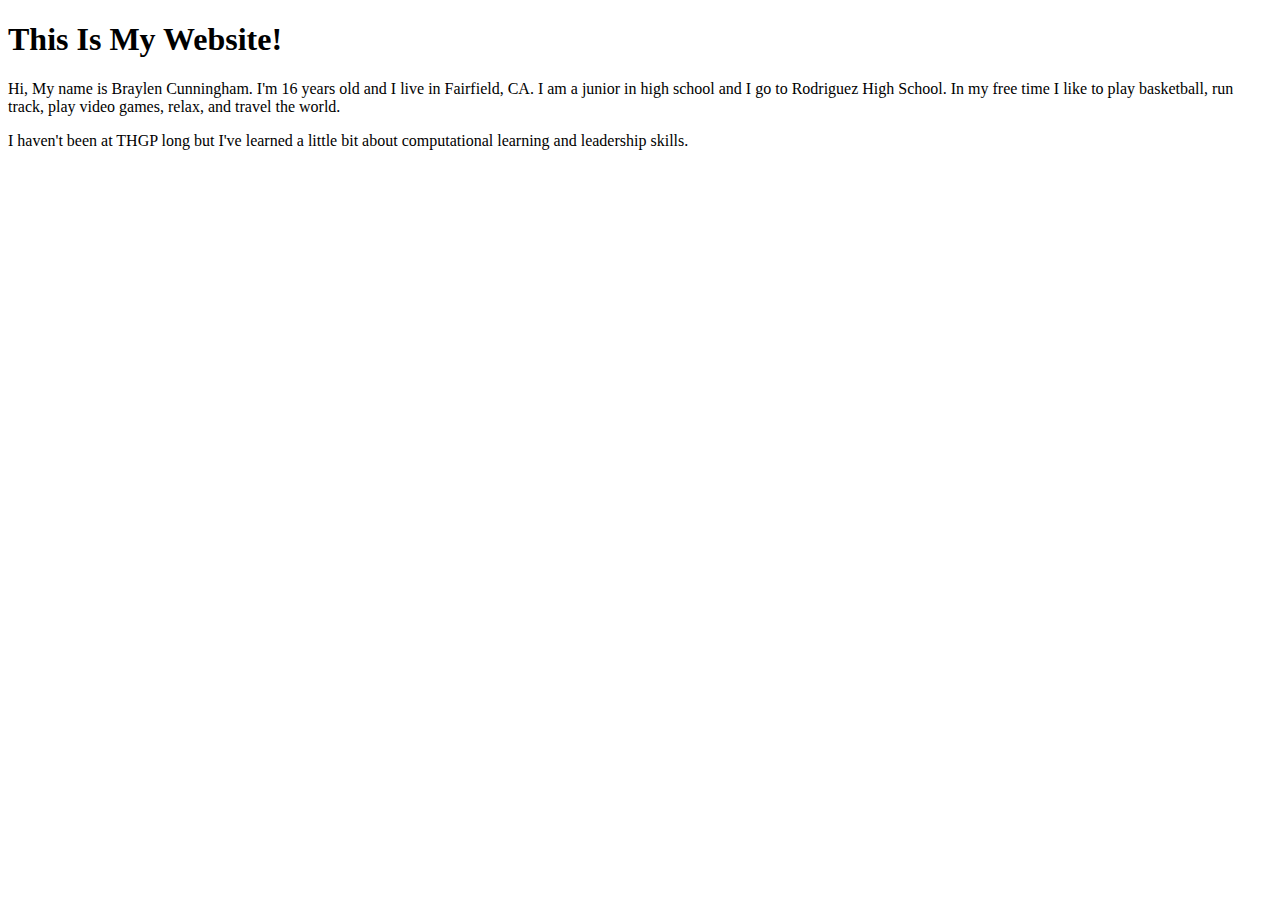
<file: Web Dev/index.html>
<!DOCTYPE html>
<html lang="en">
        <head>
            <meta charset="UTF-8">
            <meta name="viewport" content="width=device-width, initial-scale=1.0">
            <title>Document</title>
            <h1>This Is My Website!</h1>
        </head>
        <body>
            <p>
                Hi, My name is Braylen Cunningham. I'm 16 years old and I live in Fairfield, CA.
                I am a junior in high school and I go to Rodriguez High School. In my free time I like to play basketball,
                run track, play video games, relax, and travel the world. 
            
            </p>
                I haven't been at THGP long but I've learned a little bit about computational learning
                and leadership skills.
                
         </body>
</html>
</file>
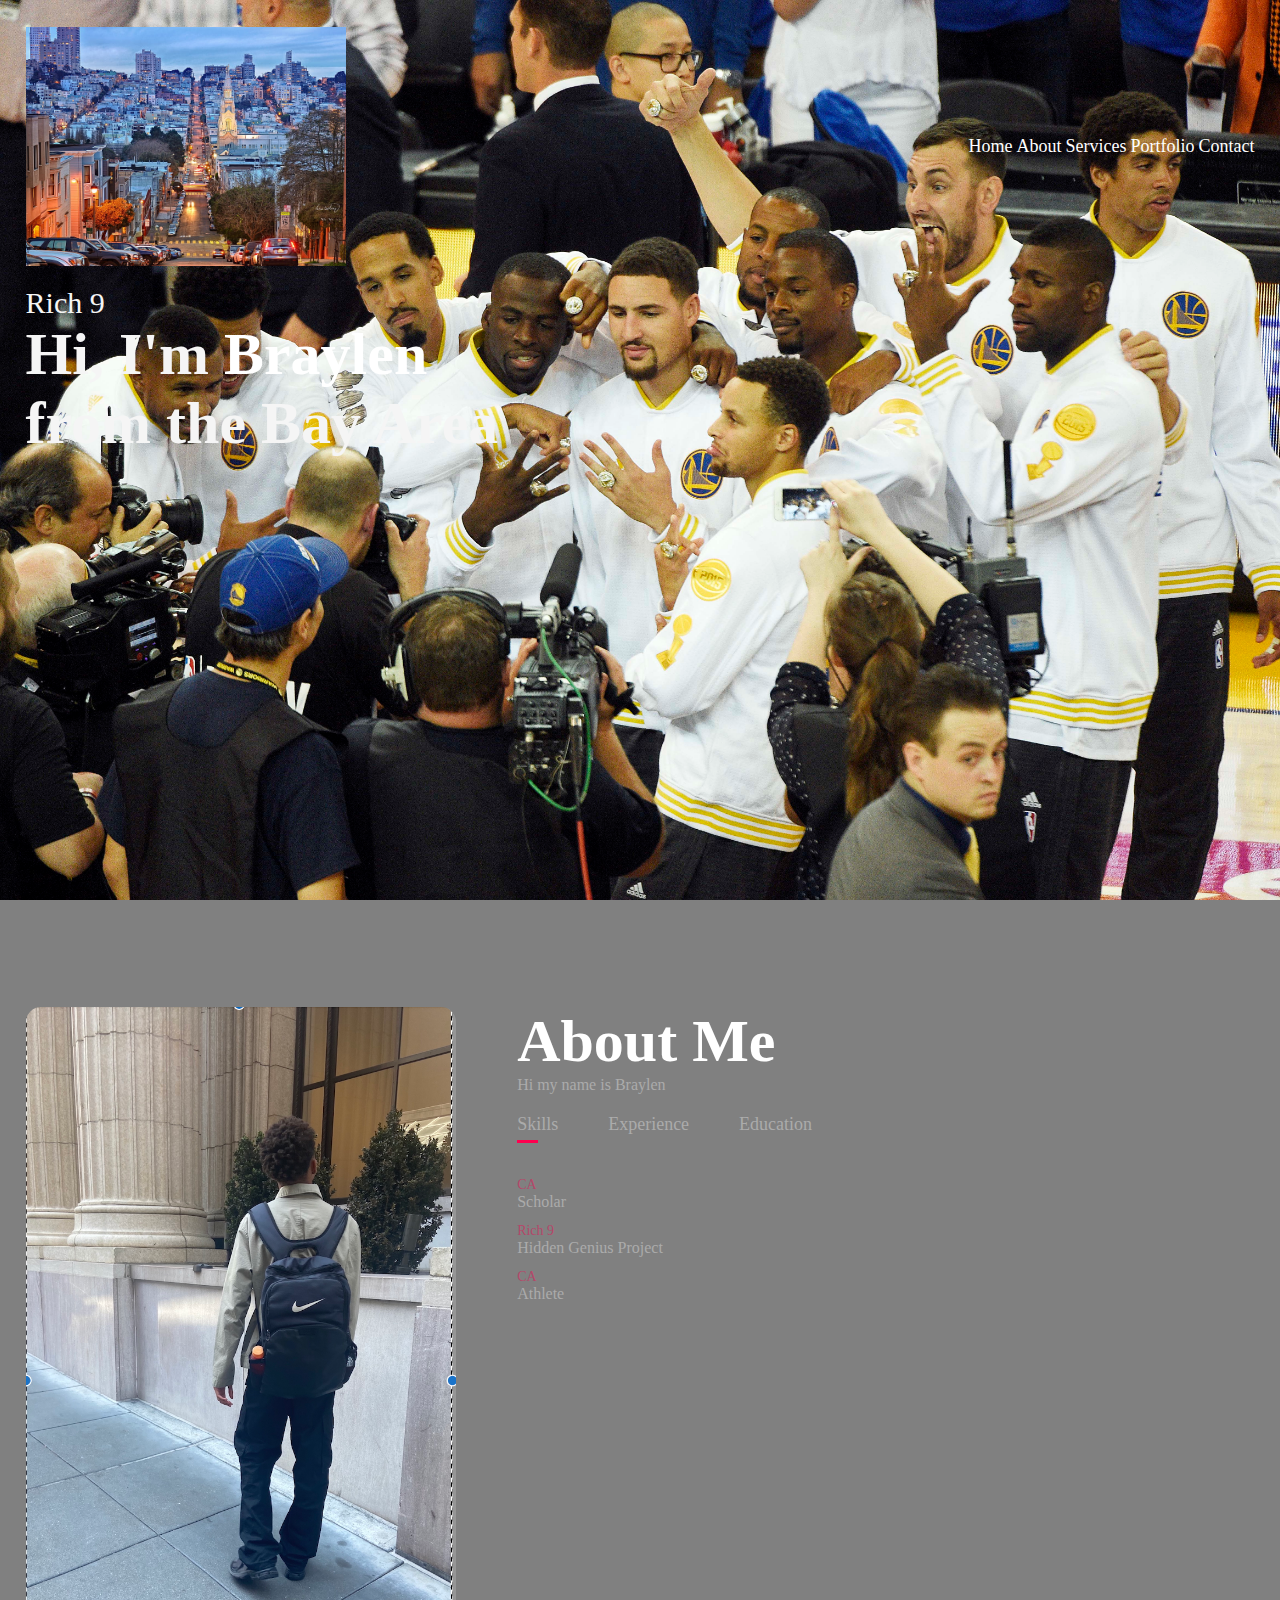
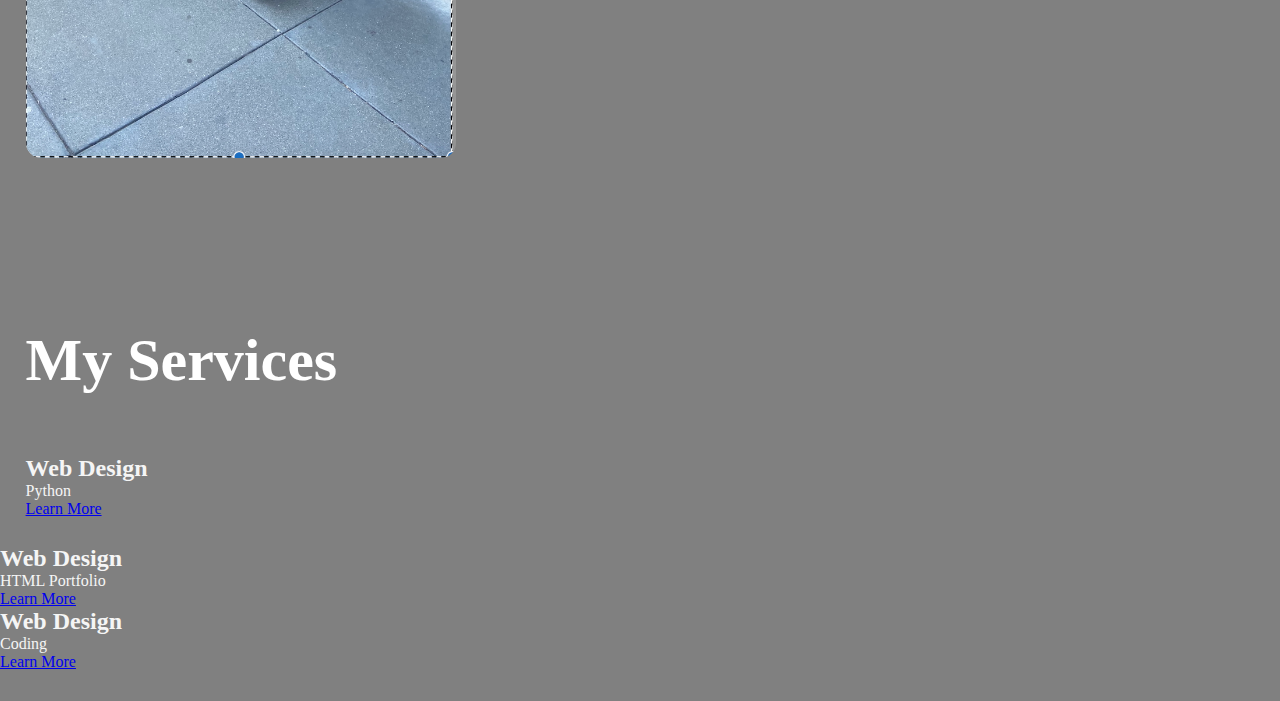
<file: Web Dev/Portfolio/index.html>
<!DOCTYPE html>
<html lang="en">
<head>
    <meta charset="UTF-8">
    <meta name="viewport" content="width=device-width, initial-scale=1.0">
    <title>Braylen's Portfolio</title>
    <link rel="stylesheet" href="style.css">
</head>
<body>
    <div id="header">
        <div class = "container">
            <nav>
                <img src="images/street.jpeg" class="logo">
                <ul>
                   <li><a href="home">Home</a></li>
                   <li><a href="home">About</a></li>
                   <li><a href="home">Services</a></li>
                   <li><a href="home">Portfolio</a></li>
                   <li><a href="home">Contact</a></li>
                </ul>
            </nav>
            <div class="header-text">
                <p>Rich 9</p>
            <h1>Hi, I'm<span> Braylen </span><br> from the Bay Area </h1>
        </div>
    </div>
</div>
<!-- ----------------- about ------------------------------->
<div id="about">
    <div class="container">
        <div class="row">
            <div class="about-col-1">
                <img src="images/braylen.jpeg">
            </div>
            <div class="about-col-2">
            <h1 class="sub-title">About Me</h1>
            <p>Hi my name is Braylen</p>

             <div class="tab-titles">
                <p class="tab-links active-link" onclick="opentab('skills')">Skills</p>
                <p class="tab-links" onclick="opentab('experience')">Experience</p>  
                <p class="tab-links" onclick="opentab('education')">Education</p>        
        </div>
    <div class="tab-contents active-tab" id="skills">
        <ul>
            <li><span>CA</span><br>Scholar</li>
            <li><span>Rich 9</span><br>Hidden Genius Project</li>
            <li><span>CA</span><br>Athlete</li>
        </ul>
        </div>
        <div class="tab-contents" id= "experience">
            <ul>
                <li><span>July 2024 - August 2024 </span>Lifeguarding</li>
                <li><span>2025 - </span>Hidden Genius </li>
        </ul>
        </div>
        <div class="tab-contents" id= "education">
            <ul>
                            <li><span>2013 - 2019 </span>Elementary School</li>
                            <li><span>2020 - 2024 </span>Middle School</li>
                            <li><span>2024 - Current </span>High School</li>
                        </ul>
                    </div>
                </div>
            </div>
        </div>
    </div>
</div>

<!-----------------services---------------->
<div id = services>
    <div class="container">
        <h1 class= "sub-title">My Services</h1>
        <div class="services-list">   
        </div>
            <h2>Web Design</h2>
            <p>Python</p>
            <a href="#">Learn More</a>
        </div>
         <div>
            <h2>Web Design</h2>
            <p>HTML Portfolio</p>
            <a href="#">Learn More</a>
        </div>
        <div>
            <h2>Web Design</h2>
            <p>Coding</p>
            <a href="#">Learn More</a>
        <div>
    </div>
<div>
</div>

<script>

    var tablinks = document.getElementsbyClassName("tab-links");
    var tabcontents = document.getElementsbyClassName("tab-contents");

    function opentab(tabname){
        for(tablink of tablinks){
            tablink.classlist.remove("active-link");
        }
        for(tab-content of tab-contents){
            tab-content.classList.remove("active-tab");
        }
        event.currentTarget.classlist.add("active-link")
        document.getElementById(tabname).classlist.add("active-tab");
    }



</script>







</body>
</html>
</file>
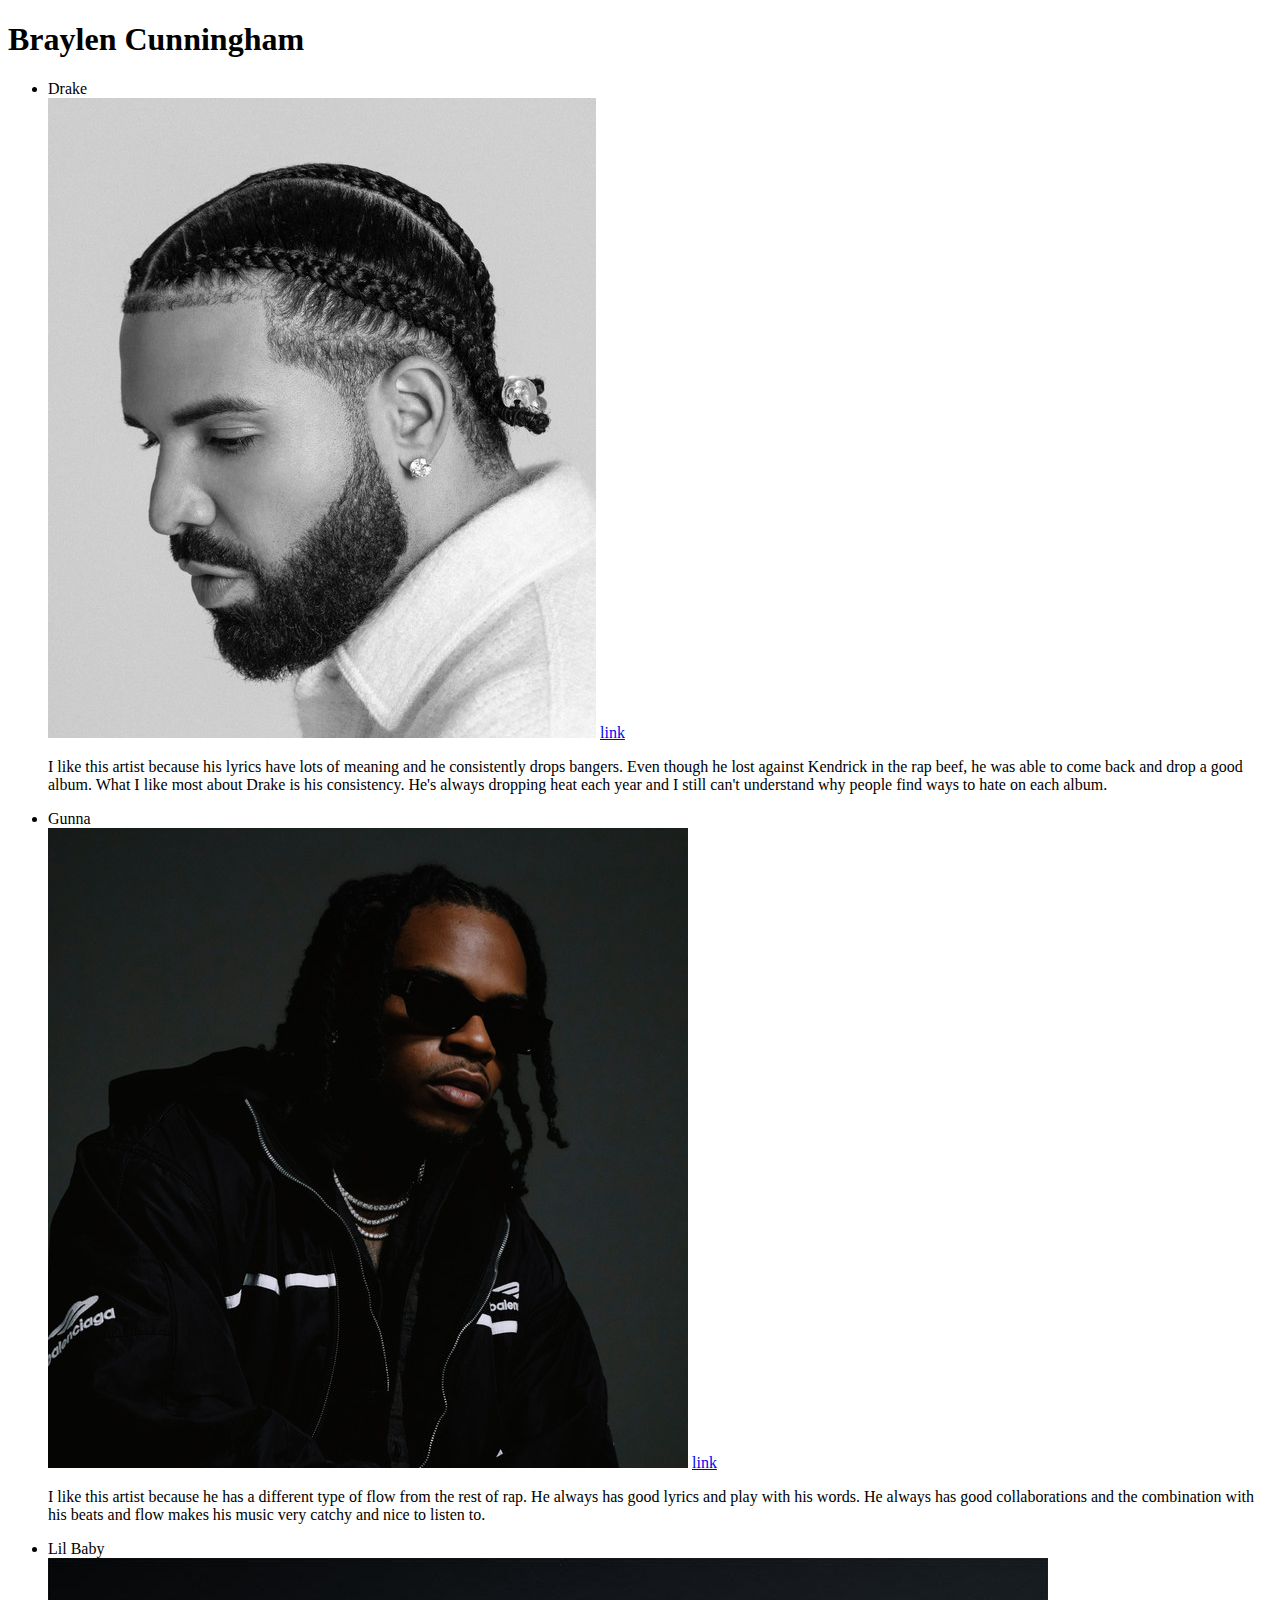
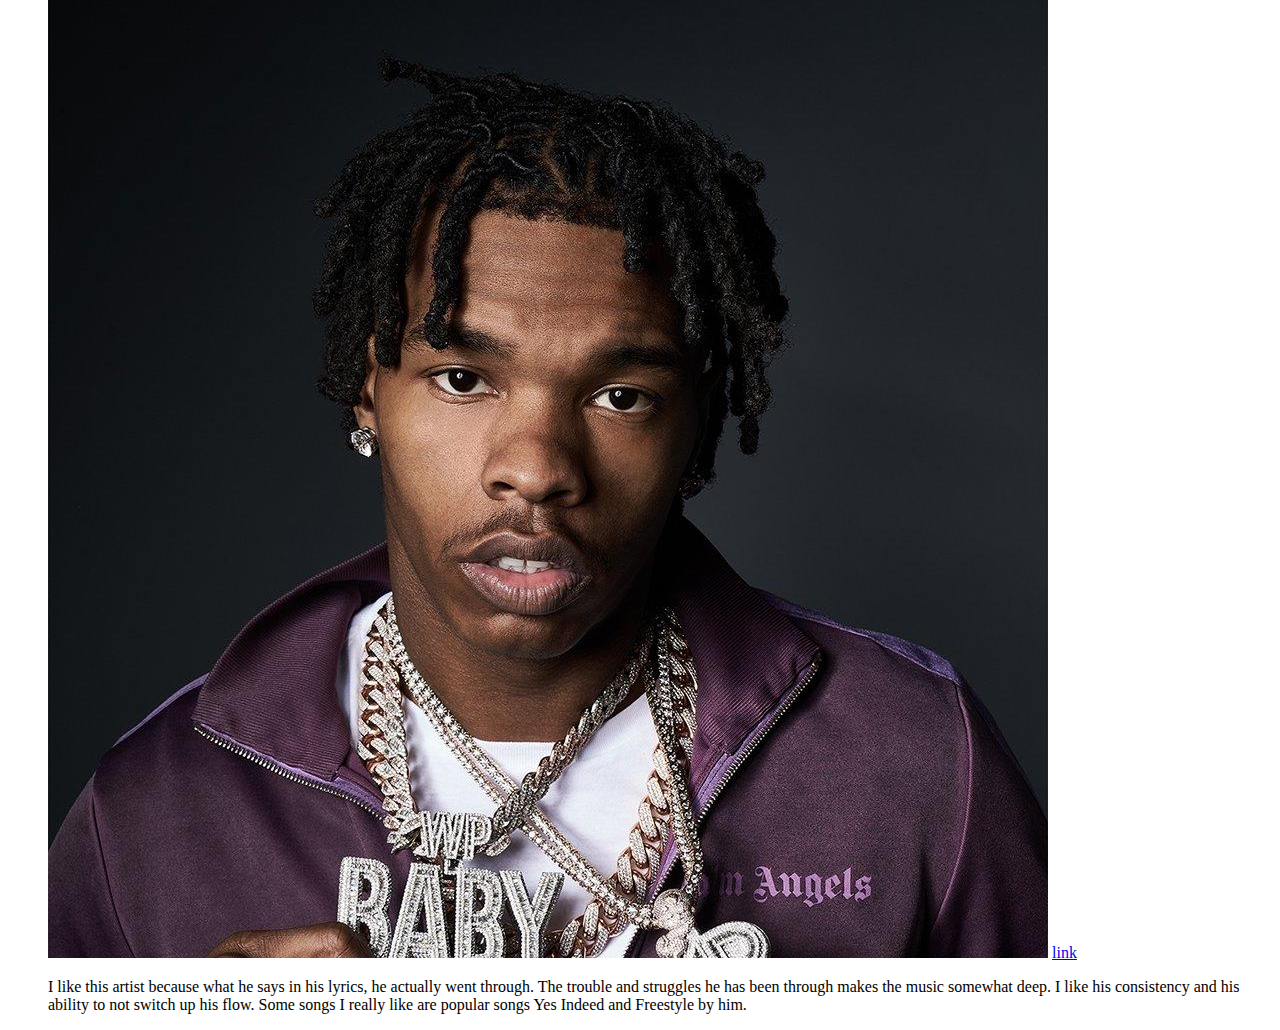
<file: Web Dev/Week1/htmlreview.html>
<!DOCTYPE html>
<html lang="en">
<head>
    <meta charset="UTF-8">
    <meta name="viewport" content="width=device-width, initial-scale=1.0">
    <title>Document</title>
    <h1>Braylen Cunningham</h1>
</head>
<body>
   <ul>
    <div>
        <li>Drake</li>
        <img src="drake.jpeg">
        <a href="https://youtu.be/8ekJMC8OtGU?si=gVNXapj2TpUpA8Ko">link</a>
        <p>I like this artist because his lyrics have lots of meaning and he consistently drops bangers. Even though he lost against Kendrick in the rap beef,
            he was able to come back and drop a good album. What I like most about Drake is his consistency. He's always dropping heat each year and I still
        can't understand why people find ways to hate on each album. </p>
    </div>

    <div>
        <li>Gunna</li>
        <img src="gunna.jpeg">
        <a href="https://youtu.be/HqiZRQHhqQs?si=ZVHdp73Khw3xHwG">link</a>
        <p>I like this artist because he has a different type of flow from the rest of rap. He always has good lyrics and play with his words. He always has
            good collaborations and the combination with his beats and flow makes his music very catchy and nice to listen to.
        </p>
    </div>

    <div>
        <li>Lil Baby</li>
        <img src="lilbaby.jpeg">
        <a href="https://youtu.be/MHryuYVyHhk?si=gpYx9M7eeQMclwK8">link</a>
        <p>I like this artist because what he says in his lyrics, he actually went through. The trouble and struggles he has been through makes the music somewhat
            deep. I like his consistency and his ability to not switch up his flow. Some songs I really like are popular songs Yes Indeed and Freestyle by him.
        </p>
    </div>

   </ul>
    
</body>
</html>
</file>
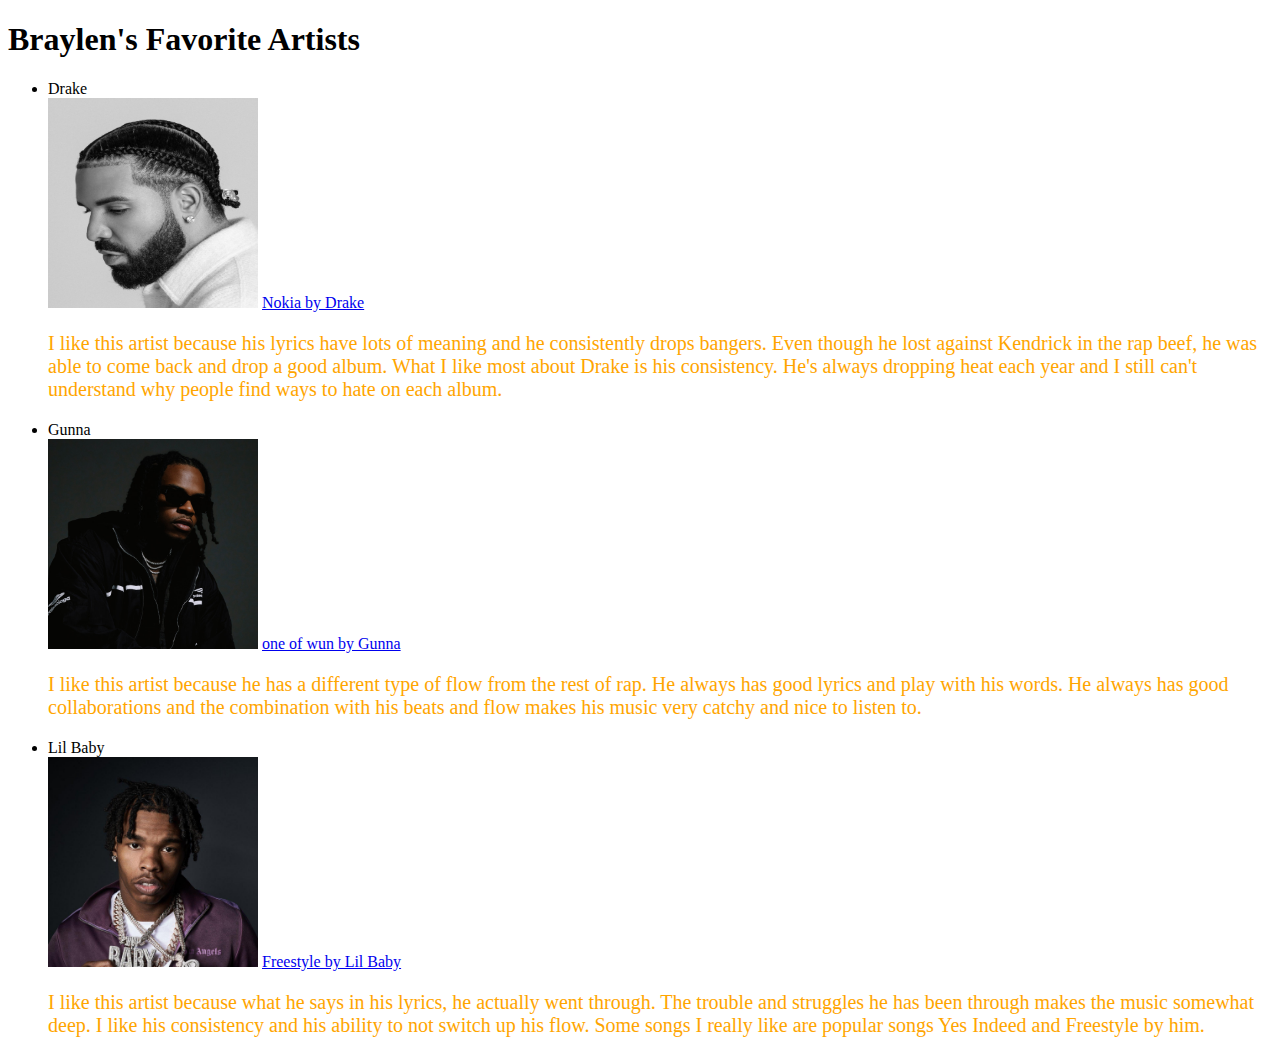
<file: Web Dev/Week2/FavArtists.html>
<!DOCTYPE html>
<html lang="en">
<head>
    <meta charset="UTF-8">
    <meta name="viewport" content="width=device-width, initial-scale=1.0">
    <title>Document</title>
    <link rel="stylesheet" href="FavArtists.css">
    <h1>Braylen's Favorite Artists</h1>
</head>
<body>
   <ul>
    <div>
        <li>Drake</li>
        <img src="drake.jpeg">
        <a href="https://youtu.be/8ekJMC8OtGU?si=gVNXapj2TpUpA8Ko">Nokia by Drake</a>
        <p>I like this artist because his lyrics have lots of meaning and he consistently drops bangers. Even though he lost against Kendrick in the rap beef,
            he was able to come back and drop a good album. What I like most about Drake is his consistency. He's always dropping heat each year and I still
        can't understand why people find ways to hate on each album. </p>
    </div>

    <div>
        <li>Gunna</li>
        <img src="gunna.jpeg">
        <a href="https://youtu.be/HqiZRQHhqQs?si=ZVHdp73Khw3xHwG">one of wun by Gunna</a>
        <p>I like this artist because he has a different type of flow from the rest of rap. He always has good lyrics and play with his words. He always has
            good collaborations and the combination with his beats and flow makes his music very catchy and nice to listen to.
        </p>
    </div>

    <div>
        <li>Lil Baby</li>
        <img src="lilbaby.jpeg">
        <a href="https://youtu.be/MHryuYVyHhk?si=gpYx9M7eeQMclwK8">Freestyle by Lil Baby</a>
        <p>I like this artist because what he says in his lyrics, he actually went through. The trouble and struggles he has been through makes the music somewhat
            deep. I like his consistency and his ability to not switch up his flow. Some songs I really like are popular songs Yes Indeed and Freestyle by him.
        </p>
    </div>

   </ul>
    
</body>
</html>
</file>
<file: Web Dev/Portfolio/style.css>
* {
    margin: 0;
    padding: 0;
    font-family: 'Poppins', 'sans-serif';
    box-sizing: border-box;
}

body {
    background: #808080;
    color:  whitesmoke;

}

#header {
    width: 100%;
    height: 100vh;
    background-image: url(images/warriors.jpeg);
    background-size: cover;
    background-position: center;

}

.container {
    padding: 27px 2%;
}

nav {
    display: flex;
    align-items: center;
    justify-content: space-between;
    flex-wrap: wrap;
}

.logo{
    width: 320px;
}

nav ul li {
    display: inline-block;
    list-style: none;
    margin: 10px 20x;
}

nav ul li a {
    color: #fff;
    text-decoration: none;
    font-size: 18px;
    position: relative;
}

nav ul li a:after {
    content: '';
    width: 0;
    height: 3px;
    background: #ff004f;
    position: absolute;
    left: 0;
    bottom: -6px;
    transition: 0.5s;
}

nav ul li a:hover::after {
    width: 100%
}
.header-text{
    font-size: 30px;
    margin-top: 20px;
}
header-text h1{
    font-size: 60px;
    margin-top: 20px;
}
.header-text h1 span{
    color: white
}
/* ------------about------------- */
#about{
    padding: 80px 0;
    color: #ababab;
}
.row{
    display: flex;
    justify-content: space-between;
    flex-wrap: wrap;
}

.about-col-1{
    flex-basis: 35%
}
.about-col-1 img{
    width: 100%;
    border-radius: 15px;
}
.about-col-2{
    flex-basis: 60%
}
.sub-title{
    font-size: 60px;
    font-weight: 600;
    color: #fff;
}

.tab-titles{
    display: flex;
    margin: 20px 0 40px;
}
.tab-links{
    margin-right: 50px;
    font-size: 18px;
    font-weight: 500;
    cursor: pointer;
    position: relative;
}
.tab-links::after{
    content: '';
    width: 0;
    height: 3px;
    background: #ff004f;
    position: absolute;
    left: 0;
    bottom: -8px;
    transition: 0.5s;
}
.tab-links.active-link::after{
    width: 50%;
}

.tab-contents ul li{
    list-style: none;
    margin: 10px 0;
}

.tab-contents ul li span{
    color: #b54769;
    font-size: 14px;

}

.tab-contents{
    display: none;
}

.tab-contents.active-tab{
    display: block;
}



/* ----------------services------------- */
#services {
    padding: 30px 0;
}

.services-list {
  display: grid;
  grid-template-columns: repeat(auto-fit, minmax(250px, 1fr));
  grid-gap: 40px;
  margin-top: 60px;
}

.services-list div {
  background: #262626;
  padding: 40px;
  font-size: 13px;
  font-weight: 300;
  border-radius: 10px;
  transition: background 0.3s, transform 0.5s;
}

.services-list div:hover {
  background: rgb(9, 21, 82);
  transform: translateY(-10px);
}

.services-list div i {
    font-size: 50px;
    margin-bottom: 30px;
}

.services-list div h2 {
    font-size: 30px;
    font-weight: 500;
    margin-bottom: 15px;
}

.services-list div a {
    text-decoration: none;
    color: #fff;
    font-size: 12px;
    margin-top: 20px;
    display: inline-block;
}

/* -------portfolio-------- */
#portfolio{
    padding: 50px 0;
}
.work-list{
    display: grid;
    grid-template-columns: repeat(auto-fit, minmax(250px, 1fr));
    grid-gap: 40px;
    margin-top: 50px;
}
.work{
    border-radius: 10px;
    position: relative;
    overflow: hidden;
}

.work img{
    width: 100%;
    border-radius: 10px;
    display: block;
}
</file>
<file: Web Dev/Week2/FavArtists.css>
body {
    background-color:white
}

img {
    width: 210px;
    height: 210px;
}

p {
    color: orange;
    font-size: 20px;
}
</file>
